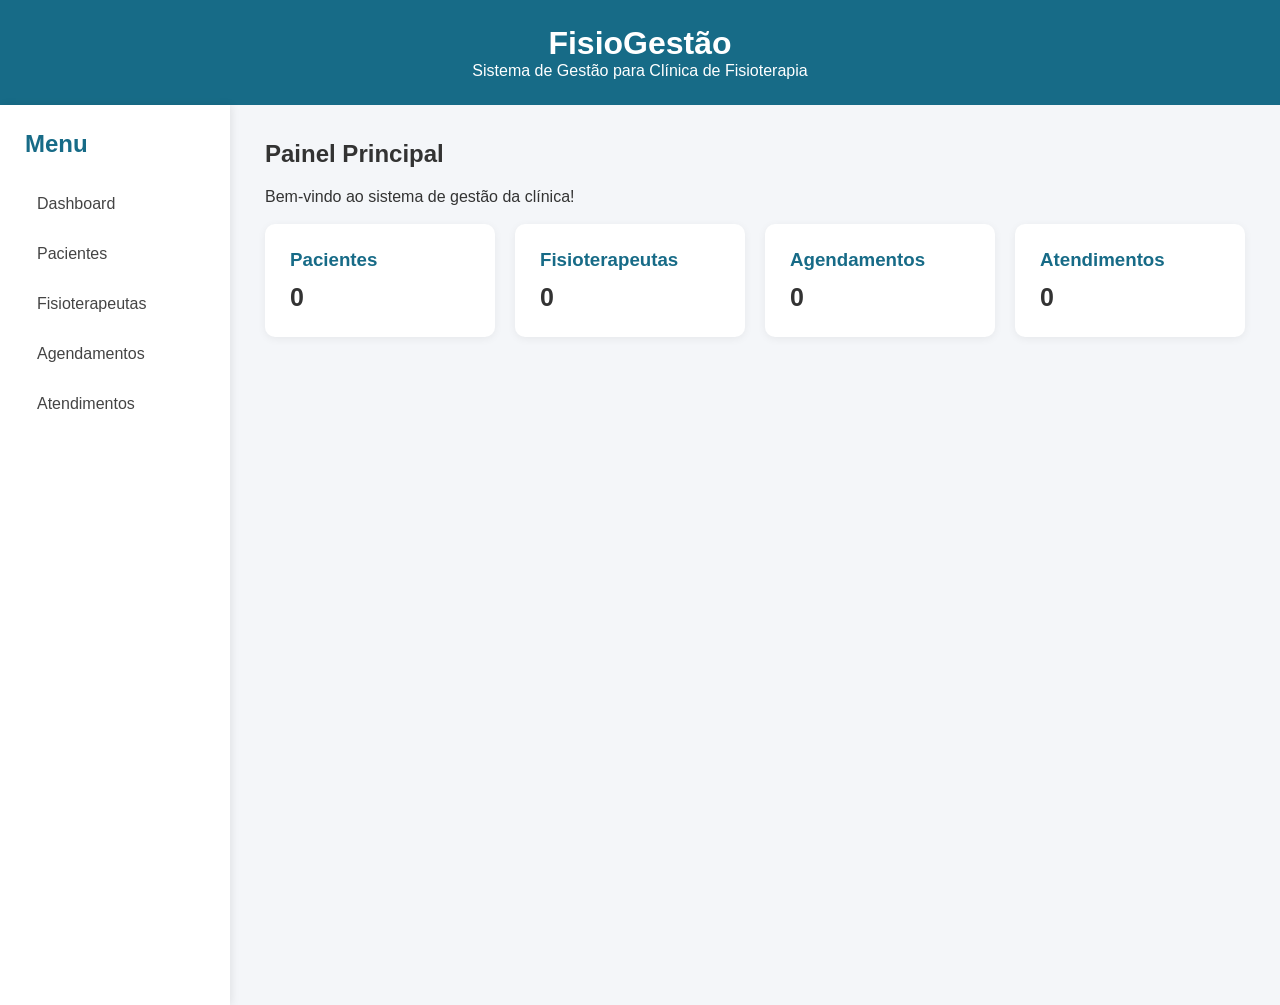
<file: index.html>
<!DOCTYPE html>
<html lang="pt-br">
<head>
    <meta charset="UTF-8">
    <meta name="viewport" content="width=device-width, initial-scale=1.0">
    <title>Clínica de Fisioterapia</title>
    <link rel="stylesheet" href="style.css">
</head>

<body>

    <header>
        <h1>FisioGestão</h1>
        <p>Sistema de Gestão para Clínica de Fisioterapia</p>
    </header>

    <div class="container">

        <aside class="sidebar">
            <h2>Menu</h2>
            <a href="index.html">Dashboard</a>
            <a href="pacientes.html">Pacientes</a>
            <a href="fisioterapeutas.html">Fisioterapeutas</a>
            <a href="agendamentos.html">Agendamentos</a>
            <a href="atendimentos.html">Atendimentos</a>
        </aside>

        <main>
            <h2>Painel Principal</h2>
            <p>Bem-vindo ao sistema de gestão da clínica!</p>

            <br>

            <div class="cards">

                <div class="card">
                    <h3>Pacientes</h3>
                    <p id="totalPacientes">0</p>
                </div>

                <div class="card">
                    <h3>Fisioterapeutas</h3>
                    <p id="totalFisioterapeutas">0</p>
                </div>

                <div class="card">
                    <h3>Agendamentos</h3>
                    <p id="totalAgendamentos">0</p>
                </div>

                <div class="card">
                    <h3>Atendimentos</h3>
                    <p id="totalAtendimentos">0</p>
                </div>

            </div>
        </main>

    </div>

    <script>
        function atualizarDashboard() {
            const pacientes = JSON.parse(localStorage.getItem("pacientes")) || [];
            const fisioterapeutas = JSON.parse(localStorage.getItem("fisioterapeutas")) || [];
            const agendamentos = JSON.parse(localStorage.getItem("agendamentos")) || [];
            const atendimentos = JSON.parse(localStorage.getItem("atendimentos")) || [];

            document.getElementById("totalPacientes").textContent = pacientes.length;
            document.getElementById("totalFisioterapeutas").textContent = fisioterapeutas.length;
            document.getElementById("totalAgendamentos").textContent = agendamentos.length;
            document.getElementById("totalAtendimentos").textContent = atendimentos.length;
        }

        atualizarDashboard();
    </script>

</body>
</html>
</file>
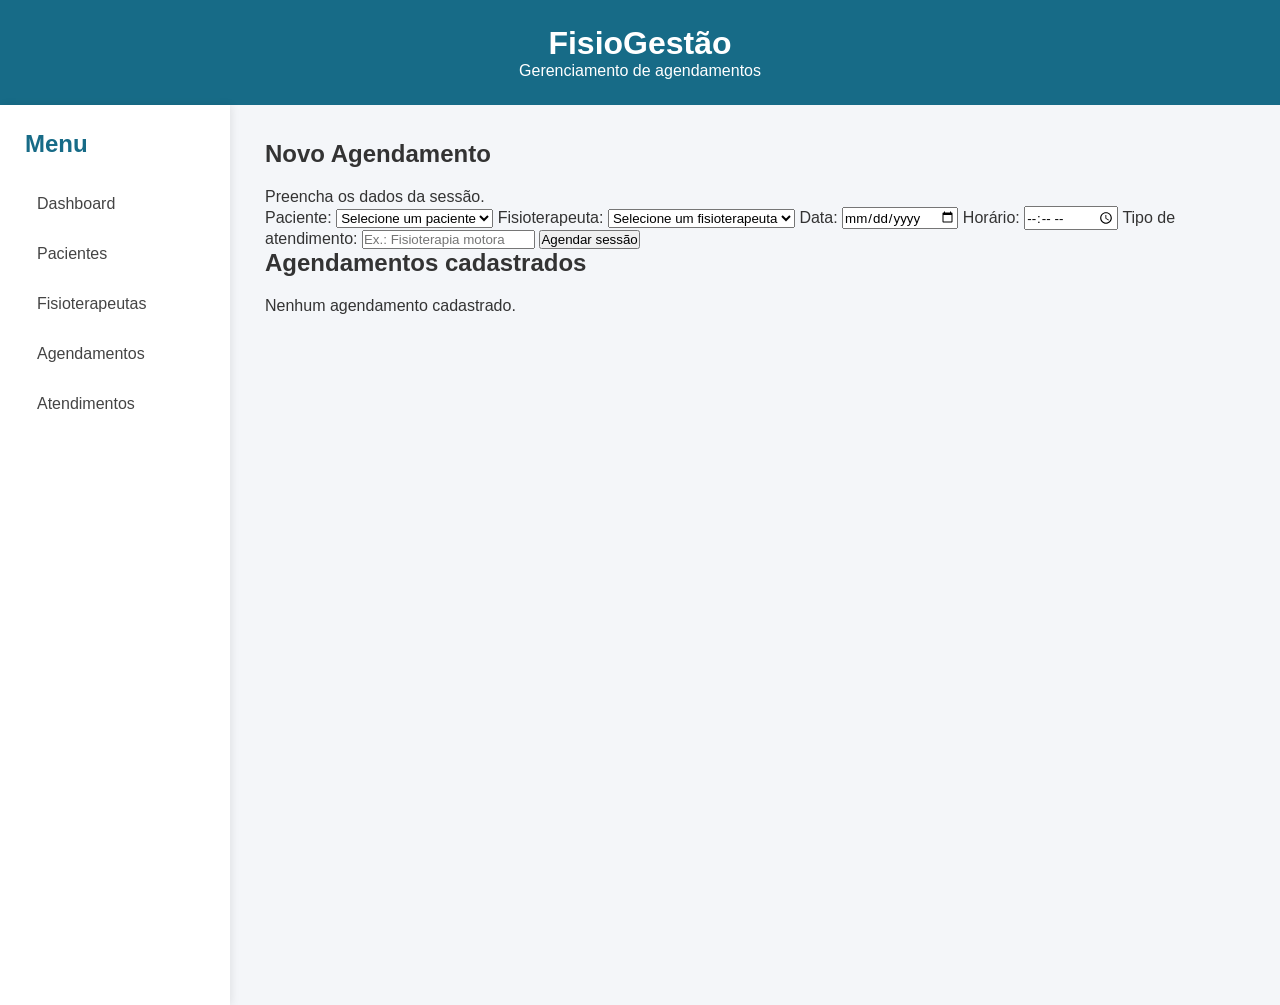
<file: agendamentos.html>
<!DOCTYPE html>
<html lang="pt-br">
<head>
    <meta charset="UTF-8">
    <meta name="viewport" content="width=device-width, initial-scale=1.0">
    <title>Agendamentos - FisioGestão</title>
    <link rel="stylesheet" href="style.css">
</head>
<body>

<header>
    <h1>FisioGestão</h1>
    <p>Gerenciamento de agendamentos</p>
</header>

<div class="container">

    <aside class="sidebar">
        <h2>Menu</h2>
        <a href="index.html">Dashboard</a>
        <a href="pacientes.html">Pacientes</a>
        <a href="fisioterapeutas.html">Fisioterapeutas</a>
        <a href="agendamentos.html">Agendamentos</a>
        <a href="atendimentos.html">Atendimentos</a>
    </aside>

    <main>
        <h2 id="tituloFormulario">Novo Agendamento</h2>
        <p>Preencha os dados da sessão.</p>

        <form id="formAgendamento">

            <label>Paciente:</label>
            <select id="paciente" required>
                <option value="">Selecione um paciente</option>
            </select>

            <label>Fisioterapeuta:</label>
            <select id="fisioterapeuta" required>
                <option value="">Selecione um fisioterapeuta</option>
            </select>

            <label>Data:</label>
            <input type="date" id="data" required>

            <label>Horário:</label>
            <input type="time" id="horario" required>

            <label>Tipo de atendimento:</label>
            <input type="text" id="tipo"
                placeholder="Ex.: Fisioterapia motora" required>

            <button type="submit" id="botaoSalvar">
                Agendar sessão
            </button>

            <button type="button" id="botaoCancelar"
                style="display:none;" onclick="cancelarEdicao()">
                Cancelar edição
            </button>

        </form>

        <h2>Agendamentos cadastrados</h2>
        <div id="listaAgendamentos"></div>
    </main>
</div>

<script>
const formulario = document.getElementById("formAgendamento");
const lista = document.getElementById("listaAgendamentos");
const campoPaciente = document.getElementById("paciente");
const campoFisioterapeuta = document.getElementById("fisioterapeuta");

let agendamentos = [];
let indiceEdicao = null;

function carregarOpcoes() {
    const pacientes = JSON.parse(
        localStorage.getItem("pacientes") || "[]"
    );

    const fisioterapeutas = JSON.parse(
        localStorage.getItem("fisioterapeutas") || "[]"
    );

    pacientes.forEach((paciente, indice) => {
        const opcao = document.createElement("option");
        opcao.value = indice;
        opcao.textContent = paciente.nome;
        campoPaciente.appendChild(opcao);
    });

    fisioterapeutas.forEach((profissional, indice) => {
        const opcao = document.createElement("option");
        opcao.value = indice;
        opcao.textContent = profissional.nome;
        campoFisioterapeuta.appendChild(opcao);
    });
}

function carregarAgendamentos() {
    agendamentos = JSON.parse(
        localStorage.getItem("agendamentos") || "[]"
    );

    lista.innerHTML = "";

    if (agendamentos.length === 0) {
        lista.textContent = "Nenhum agendamento cadastrado.";
        return;
    }

    agendamentos.forEach((agendamento, indice) => {
        const item = document.createElement("div");
        const titulo = document.createElement("h3");
        const profissional = document.createElement("p");
        const data = document.createElement("p");
        const horario = document.createElement("p");
        const tipo = document.createElement("p");

        const botaoEditar = document.createElement("button");
        const botaoExcluir = document.createElement("button");

        titulo.textContent = agendamento.paciente;
        profissional.textContent =
            "Fisioterapeuta: " + agendamento.fisioterapeuta;
        data.textContent = "Data: " + agendamento.data;
        horario.textContent = "Horário: " + agendamento.horario;
        tipo.textContent = "Atendimento: " + agendamento.tipo;

        botaoEditar.textContent = "Editar";
        botaoExcluir.textContent = "Excluir";

        botaoEditar.addEventListener("click", () => {
            editarAgendamento(indice);
        });

        botaoExcluir.addEventListener("click", () => {
            if (confirm("Deseja realmente excluir este agendamento?")) {
                agendamentos.splice(indice, 1);

                localStorage.setItem(
                    "agendamentos",
                    JSON.stringify(agendamentos)
                );

                carregarAgendamentos();

                if (indiceEdicao === indice) {
                    cancelarEdicao();
                }
            }
        });

        item.append(
            titulo,
            profissional,
            data,
            horario,
            tipo,
            botaoEditar,
            botaoExcluir
        );

        lista.appendChild(item);
    });
}

function editarAgendamento(indice) {
    const agendamento = agendamentos[indice];

    campoPaciente.value = encontrarIndice(
        "pacientes", agendamento.paciente
    );

    campoFisioterapeuta.value = encontrarIndice(
        "fisioterapeutas", agendamento.fisioterapeuta
    );

    document.getElementById("data").value = agendamento.data;
    document.getElementById("horario").value = agendamento.horario;
    document.getElementById("tipo").value = agendamento.tipo;

    indiceEdicao = indice;

    document.getElementById("tituloFormulario").textContent =
        "Editar Agendamento";

    document.getElementById("botaoSalvar").textContent =
        "Salvar alterações";

    document.getElementById("botaoCancelar").style.display =
        "inline-block";

    window.scrollTo(0, 0);
}

function encontrarIndice(chave, nome) {
    const registros = JSON.parse(
        localStorage.getItem(chave) || "[]"
    );

    return registros.findIndex(registro => registro.nome === nome);
}

function cancelarEdicao() {
    indiceEdicao = null;
    formulario.reset();

    document.getElementById("tituloFormulario").textContent =
        "Novo Agendamento";

    document.getElementById("botaoSalvar").textContent =
        "Agendar sessão";

    document.getElementById("botaoCancelar").style.display =
        "none";
}

formulario.addEventListener("submit", function(event) {
    event.preventDefault();

    const pacientes = JSON.parse(
        localStorage.getItem("pacientes") || "[]"
    );

    const fisioterapeutas = JSON.parse(
        localStorage.getItem("fisioterapeutas") || "[]"
    );

    const indicePaciente = Number(campoPaciente.value);
    const indiceFisioterapeuta = Number(campoFisioterapeuta.value);

    if (
        !pacientes[indicePaciente] ||
        !fisioterapeutas[indiceFisioterapeuta]
    ) {
        alert("Selecione um paciente e um fisioterapeuta válidos.");
        return;
    }

    const agendamento = {
        paciente: pacientes[indicePaciente].nome,
        fisioterapeuta: fisioterapeutas[indiceFisioterapeuta].nome,
        data: document.getElementById("data").value,
        horario: document.getElementById("horario").value,
        tipo: document.getElementById("tipo").value
    };

    if (indiceEdicao === null) {
        agendamentos.push(agendamento);
        alert("Agendamento realizado com sucesso!");
    } else {
        agendamentos[indiceEdicao] = agendamento;
        alert("Agendamento atualizado com sucesso!");
    }

    localStorage.setItem(
        "agendamentos",
        JSON.stringify(agendamentos)
    );

    cancelarEdicao();
    carregarAgendamentos();
});

carregarOpcoes();
carregarAgendamentos();
</script>

</body>
</html>
</file>
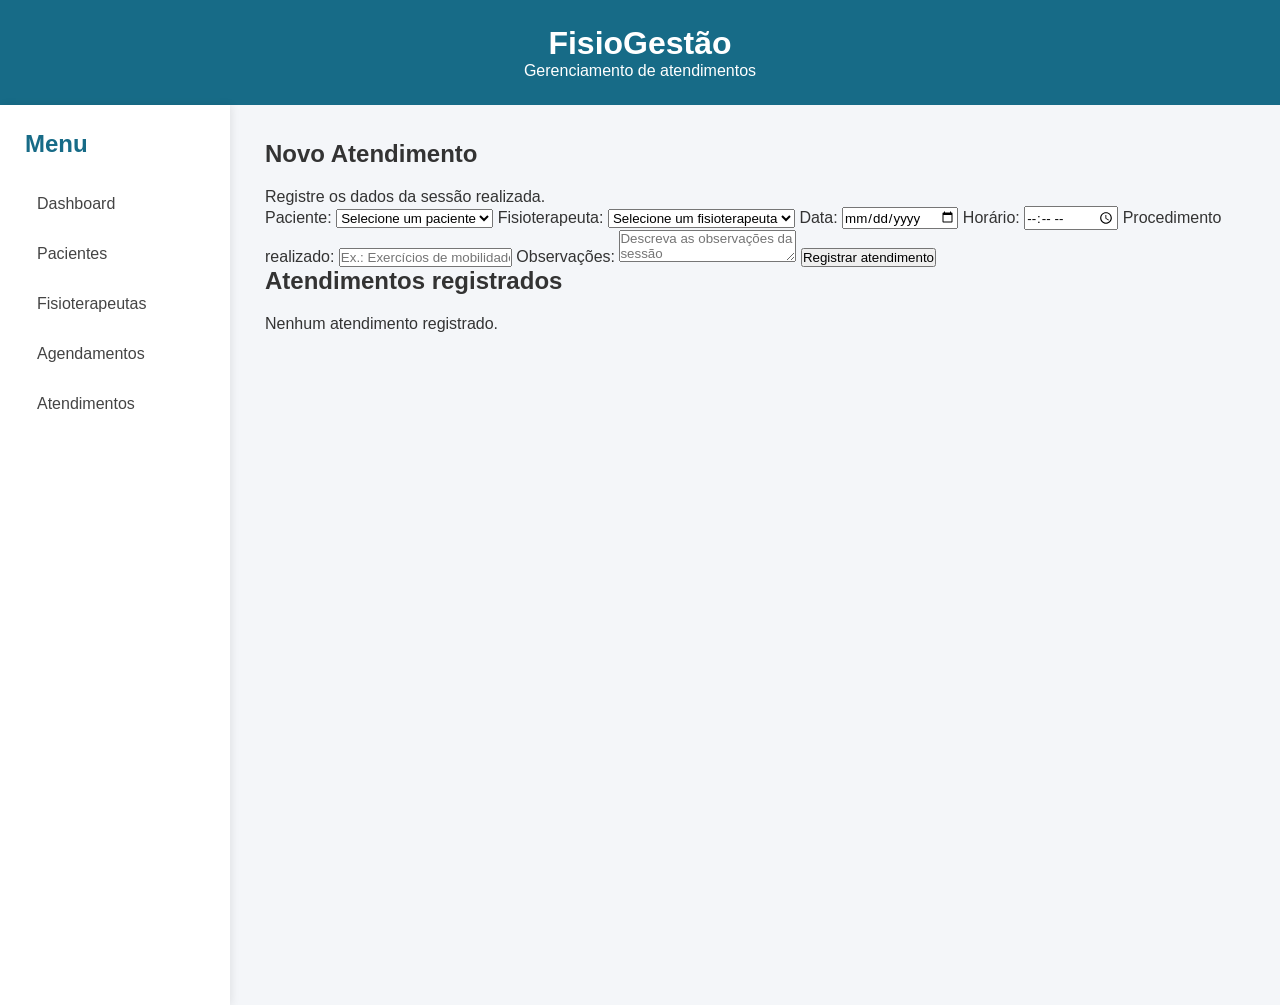
<file: atendimentos.html>
<!DOCTYPE html>
<html lang="pt-br">
<head>
    <meta charset="UTF-8">
    <meta name="viewport" content="width=device-width, initial-scale=1.0">
    <title>Atendimentos - FisioGestão</title>
    <link rel="stylesheet" href="style.css">
</head>
<body>

<header>
    <h1>FisioGestão</h1>
    <p>Gerenciamento de atendimentos</p>
</header>

<div class="container">

    <aside class="sidebar">
        <h2>Menu</h2>
        <a href="index.html">Dashboard</a>
        <a href="pacientes.html">Pacientes</a>
        <a href="fisioterapeutas.html">Fisioterapeutas</a>
        <a href="agendamentos.html">Agendamentos</a>
        <a href="atendimentos.html">Atendimentos</a>
    </aside>

    <main>
        <h2 id="tituloFormulario">Novo Atendimento</h2>
        <p>Registre os dados da sessão realizada.</p>

        <form id="formAtendimento">

            <label>Paciente:</label>
            <select id="paciente" required>
                <option value="">Selecione um paciente</option>
            </select>

            <label>Fisioterapeuta:</label>
            <select id="fisioterapeuta" required>
                <option value="">Selecione um fisioterapeuta</option>
            </select>

            <label>Data:</label>
            <input type="date" id="data" required>

            <label>Horário:</label>
            <input type="time" id="horario" required>

            <label>Procedimento realizado:</label>
            <input type="text" id="procedimento"
                placeholder="Ex.: Exercícios de mobilidade" required>

            <label>Observações:</label>
            <textarea id="observacoes"
                placeholder="Descreva as observações da sessão"></textarea>

            <button type="submit" id="botaoSalvar">
                Registrar atendimento
            </button>

            <button type="button" id="botaoCancelar"
                style="display:none;" onclick="cancelarEdicao()">
                Cancelar edição
            </button>

        </form>

        <h2>Atendimentos registrados</h2>
        <div id="listaAtendimentos"></div>
    </main>
</div>

<script>
const formulario = document.getElementById("formAtendimento");
const lista = document.getElementById("listaAtendimentos");
const campoPaciente = document.getElementById("paciente");
const campoFisioterapeuta = document.getElementById("fisioterapeuta");

let atendimentos = [];
let indiceEdicao = null;

function carregarOpcoes() {
    const pacientes = JSON.parse(
        localStorage.getItem("pacientes") || "[]"
    );

    const fisioterapeutas = JSON.parse(
        localStorage.getItem("fisioterapeutas") || "[]"
    );

    pacientes.forEach((paciente, indice) => {
        const opcao = document.createElement("option");
        opcao.value = indice;
        opcao.textContent = paciente.nome;
        campoPaciente.appendChild(opcao);
    });

    fisioterapeutas.forEach((profissional, indice) => {
        const opcao = document.createElement("option");
        opcao.value = indice;
        opcao.textContent = profissional.nome;
        campoFisioterapeuta.appendChild(opcao);
    });
}

function carregarAtendimentos() {
    atendimentos = JSON.parse(
        localStorage.getItem("atendimentos") || "[]"
    );

    lista.innerHTML = "";

    if (atendimentos.length === 0) {
        lista.textContent = "Nenhum atendimento registrado.";
        return;
    }

    atendimentos.forEach((atendimento, indice) => {
        const item = document.createElement("div");

        const titulo = document.createElement("h3");
        titulo.textContent = atendimento.paciente;

        const profissional = document.createElement("p");
        profissional.textContent =
            "Fisioterapeuta: " + atendimento.fisioterapeuta;

        const data = document.createElement("p");
        data.textContent = "Data: " + atendimento.data;

        const horario = document.createElement("p");
        horario.textContent = "Horário: " + atendimento.horario;

        const procedimento = document.createElement("p");
        procedimento.textContent =
            "Procedimento: " + atendimento.procedimento;

        const observacoes = document.createElement("p");
        observacoes.textContent =
            "Observações: " + atendimento.observacoes;

        const botaoEditar = document.createElement("button");
        botaoEditar.textContent = "Editar";

        botaoEditar.addEventListener("click", () => {
            editarAtendimento(indice);
        });

        const botaoExcluir = document.createElement("button");
        botaoExcluir.textContent = "Excluir";

        botaoExcluir.addEventListener("click", () => {
            if (confirm("Deseja excluir este atendimento?")) {
                atendimentos.splice(indice, 1);

                localStorage.setItem(
                    "atendimentos",
                    JSON.stringify(atendimentos)
                );

                carregarAtendimentos();

                if (indiceEdicao === indice) {
                    cancelarEdicao();
                }
            }
        });

        item.append(
            titulo,
            profissional,
            data,
            horario,
            procedimento,
            observacoes,
            botaoEditar,
            botaoExcluir
        );

        lista.appendChild(item);
    });
}

function encontrarIndice(chave, nome) {
    const registros = JSON.parse(
        localStorage.getItem(chave) || "[]"
    );

    return registros.findIndex(
        registro => registro.nome === nome
    );
}

function editarAtendimento(indice) {
    const atendimento = atendimentos[indice];

    campoPaciente.value = encontrarIndice(
        "pacientes", atendimento.paciente
    );

    campoFisioterapeuta.value = encontrarIndice(
        "fisioterapeutas", atendimento.fisioterapeuta
    );

    document.getElementById("data").value = atendimento.data;
    document.getElementById("horario").value = atendimento.horario;
    document.getElementById("procedimento").value =
        atendimento.procedimento;
    document.getElementById("observacoes").value =
        atendimento.observacoes;

    indiceEdicao = indice;

    document.getElementById("tituloFormulario").textContent =
        "Editar Atendimento";

    document.getElementById("botaoSalvar").textContent =
        "Salvar alterações";

    document.getElementById("botaoCancelar").style.display =
        "inline-block";

    window.scrollTo(0, 0);
}

function cancelarEdicao() {
    indiceEdicao = null;
    formulario.reset();

    document.getElementById("tituloFormulario").textContent =
        "Novo Atendimento";

    document.getElementById("botaoSalvar").textContent =
        "Registrar atendimento";

    document.getElementById("botaoCancelar").style.display =
        "none";
}

formulario.addEventListener("submit", function(event) {
    event.preventDefault();

    const pacientes = JSON.parse(
        localStorage.getItem("pacientes") || "[]"
    );

    const fisioterapeutas = JSON.parse(
        localStorage.getItem("fisioterapeutas") || "[]"
    );

    const indicePaciente = Number(campoPaciente.value);
    const indiceFisioterapeuta = Number(campoFisioterapeuta.value);

    if (
        !pacientes[indicePaciente] ||
        !fisioterapeutas[indiceFisioterapeuta]
    ) {
        alert("Selecione um paciente e um fisioterapeuta válidos.");
        return;
    }

    const atendimento = {
        paciente: pacientes[indicePaciente].nome,
        fisioterapeuta: fisioterapeutas[indiceFisioterapeuta].nome,
        data: document.getElementById("data").value,
        horario: document.getElementById("horario").value,
        procedimento: document.getElementById("procedimento").value,
        observacoes: document.getElementById("observacoes").value
    };

    if (indiceEdicao === null) {
        atendimentos.push(atendimento);
        alert("Atendimento registrado com sucesso!");
    } else {
        atendimentos[indiceEdicao] = atendimento;
        alert("Atendimento atualizado com sucesso!");
    }

    localStorage.setItem(
        "atendimentos",
        JSON.stringify(atendimentos)
    );

    cancelarEdicao();
    carregarAtendimentos();
});

carregarOpcoes();
carregarAtendimentos();
</script>

</body>
</html>
</file>
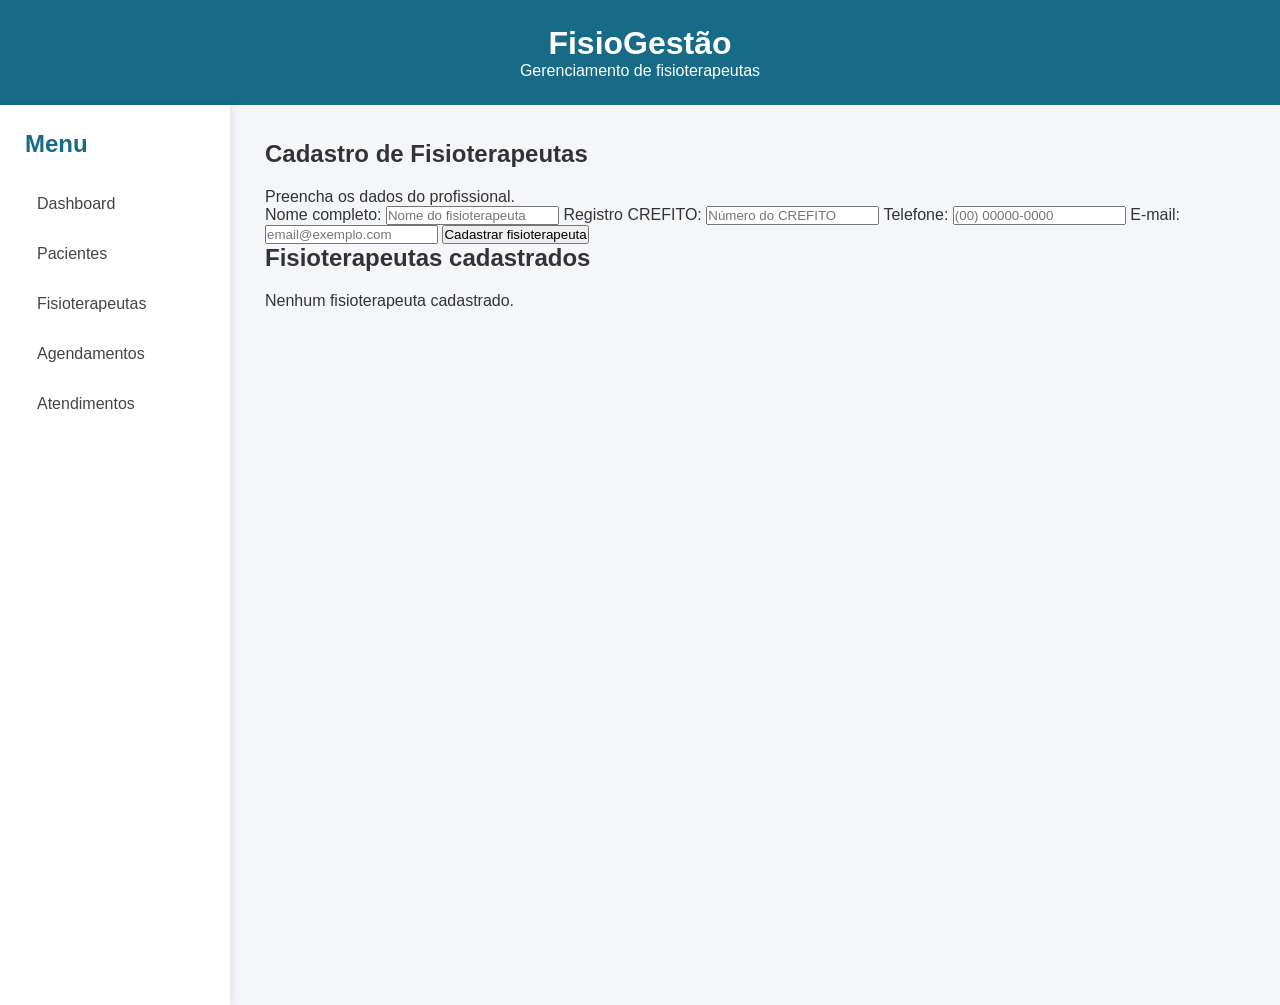
<file: fisioterapeutas.html>
<!DOCTYPE html>
<html lang="pt-br">
<head>
    <meta charset="UTF-8">
    <meta name="viewport" content="width=device-width, initial-scale=1.0">
    <title>Cadastro de Fisioterapeutas - FisioGestão</title>
    <link rel="stylesheet" href="style.css">
</head>
<body>

<header>
    <h1>FisioGestão</h1>
    <p>Gerenciamento de fisioterapeutas</p>
</header>

<div class="container">

    <aside class="sidebar">
        <h2>Menu</h2>
        <a href="index.html">Dashboard</a>
        <a href="pacientes.html">Pacientes</a>
        <a href="fisioterapeutas.html">Fisioterapeutas</a>
        <a href="agendamentos.html">Agendamentos</a>
        <a href="atendimentos.html">Atendimentos</a>
    </aside>

    <main>
        <h2>Cadastro de Fisioterapeutas</h2>
        <p>Preencha os dados do profissional.</p>

        <form id="formFisioterapeuta">

            <label>Nome completo:</label>
            <input type="text" id="nome" placeholder="Nome do fisioterapeuta" required>

            <label>Registro CREFITO:</label>
            <input type="text" id="crefito" placeholder="Número do CREFITO" required>

            <label>Telefone:</label>
            <input type="tel" id="telefone" placeholder="(00) 00000-0000" required>

            <label>E-mail:</label>
            <input type="email" id="email" placeholder="email@exemplo.com" required>

            <button type="submit" id="botaoSalvar">
                Cadastrar fisioterapeuta
            </button>

            <button type="button" id="botaoCancelar" hidden>
                Cancelar edição
            </button>

        </form>

        <h2>Fisioterapeutas cadastrados</h2>
        <div id="listaFisioterapeutas"></div>
    </main>
</div>

<script>
const formulario = document.getElementById("formFisioterapeuta");
const lista = document.getElementById("listaFisioterapeutas");
const botaoSalvar = document.getElementById("botaoSalvar");
const botaoCancelar = document.getElementById("botaoCancelar");

let fisioterapeutas = [];
let indiceEdicao = null;

function carregarFisioterapeutas() {
    fisioterapeutas = JSON.parse(
        localStorage.getItem("fisioterapeutas") || "[]"
    );

    lista.innerHTML = "";

    if (fisioterapeutas.length === 0) {
        lista.textContent = "Nenhum fisioterapeuta cadastrado.";
        return;
    }

    fisioterapeutas.forEach((profissional, indice) => {
        const item = document.createElement("div");
        const nome = document.createElement("h3");
        const crefito = document.createElement("p");
        const telefone = document.createElement("p");
        const email = document.createElement("p");
        const botaoEditar = document.createElement("button");
        const botaoExcluir = document.createElement("button");

        nome.textContent = profissional.nome;
        crefito.textContent = "CREFITO: " + profissional.crefito;
        telefone.textContent = "Telefone: " + profissional.telefone;
        email.textContent = "E-mail: " + profissional.email;

        botaoEditar.textContent = "Editar";
        botaoExcluir.textContent = "Excluir";

        botaoEditar.addEventListener("click", () => {
            editarFisioterapeuta(indice);
        });

        botaoExcluir.addEventListener("click", () => {
            fisioterapeutas.splice(indice, 1);

            localStorage.setItem(
                "fisioterapeutas",
                JSON.stringify(fisioterapeutas)
            );

            if (indiceEdicao === indice) {
                cancelarEdicao();
            }

            carregarFisioterapeutas();
        });

        item.append(
            nome,
            crefito,
            telefone,
            email,
            botaoEditar,
            botaoExcluir
        );

        lista.appendChild(item);
    });
}

function editarFisioterapeuta(indice) {
    const profissional = fisioterapeutas[indice];

    document.getElementById("nome").value = profissional.nome;
    document.getElementById("crefito").value = profissional.crefito;
    document.getElementById("telefone").value = profissional.telefone;
    document.getElementById("email").value = profissional.email;

    indiceEdicao = indice;

    botaoSalvar.textContent = "Salvar alterações";
    botaoCancelar.hidden = false;

    formulario.scrollIntoView({ behavior: "smooth" });
}

function cancelarEdicao() {
    indiceEdicao = null;
    formulario.reset();

    botaoSalvar.textContent = "Cadastrar fisioterapeuta";
    botaoCancelar.hidden = true;
}

formulario.addEventListener("submit", function(event) {
    event.preventDefault();

    const profissional = {
        nome: document.getElementById("nome").value,
        crefito: document.getElementById("crefito").value,
        telefone: document.getElementById("telefone").value,
        email: document.getElementById("email").value
    };

    if (indiceEdicao === null) {
        fisioterapeutas.push(profissional);
        alert("Fisioterapeuta cadastrado com sucesso!");
    } else {
        fisioterapeutas[indiceEdicao] = profissional;
        alert("Fisioterapeuta atualizado com sucesso!");
    }

    localStorage.setItem(
        "fisioterapeutas",
        JSON.stringify(fisioterapeutas)
    );

    cancelarEdicao();
    carregarFisioterapeutas();
});

botaoCancelar.addEventListener("click", cancelarEdicao);

carregarFisioterapeutas();
</script>

</body>
</html>
</file>
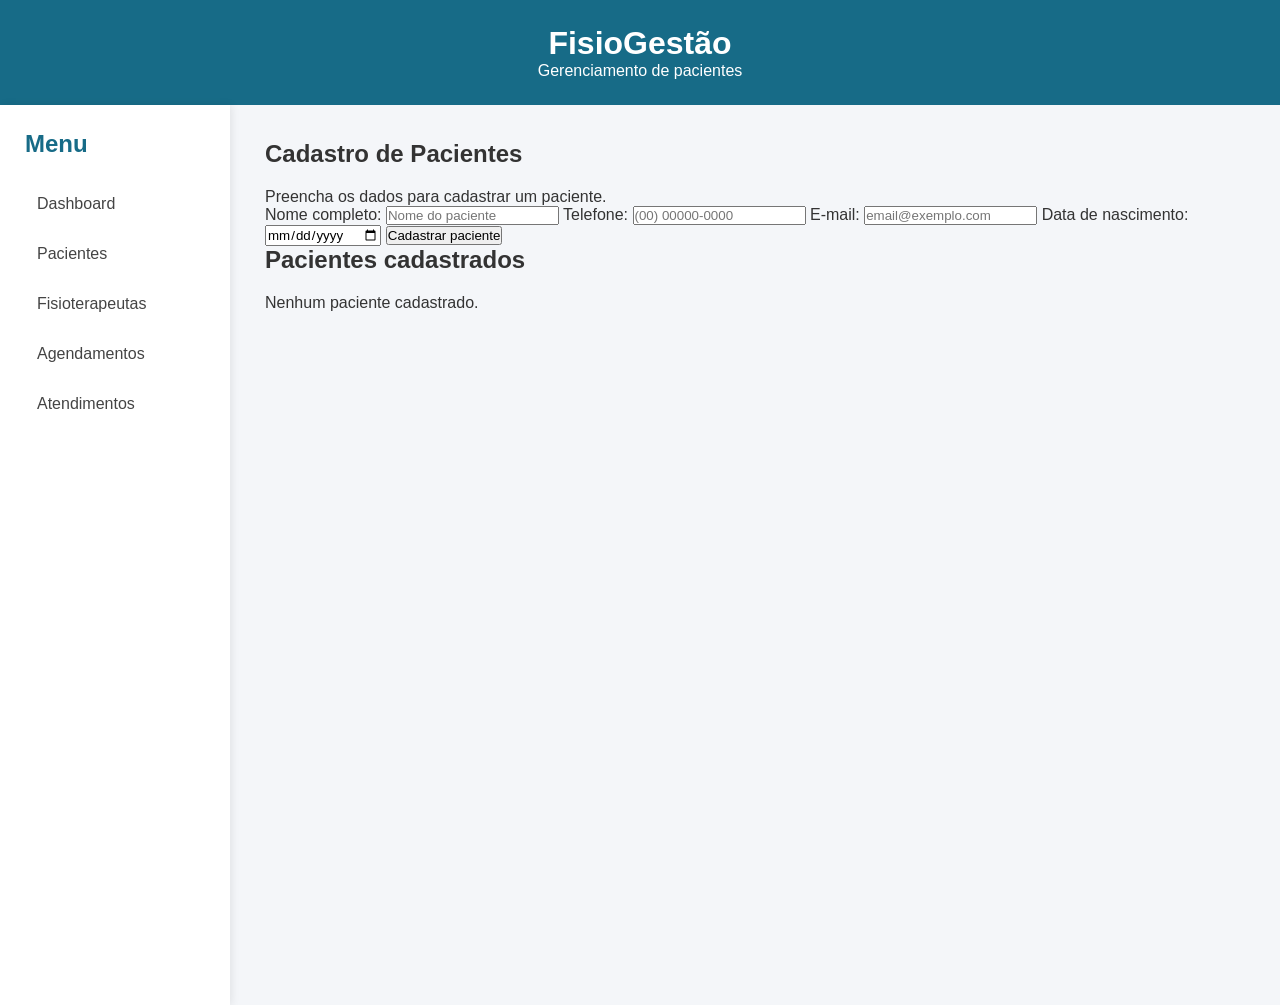
<file: pacientes.html>
<!DOCTYPE html>
<html lang="pt-br">
<head>
    <meta charset="UTF-8">
    <meta name="viewport" content="width=device-width, initial-scale=1.0">
    <title>Cadastro de Pacientes - FisioGestão</title>
    <link rel="stylesheet" href="style.css">
</head>
<body>

<header>
    <h1>FisioGestão</h1>
    <p>Gerenciamento de pacientes</p>
</header>

<div class="container">

    <aside class="sidebar">
        <h2>Menu</h2>
        <a href="index.html">Dashboard</a>
        <a href="pacientes.html">Pacientes</a>
        <a href="#">Fisioterapeutas</a>
        <a href="#">Agendamentos</a>
        <a href="#">Atendimentos</a>
    </aside>

    <main>
        <h2>Cadastro de Pacientes</h2>
        <p>Preencha os dados para cadastrar um paciente.</p>

        <form id="formPaciente">

            <label>Nome completo:</label>
            <input type="text" id="nome"
                placeholder="Nome do paciente" required>

            <label>Telefone:</label>
            <input type="tel" id="telefone"
                placeholder="(00) 00000-0000" required>

            <label>E-mail:</label>
            <input type="email" id="email"
                placeholder="email@exemplo.com">

            <label>Data de nascimento:</label>
            <input type="date" id="nascimento" required>

            <button type="submit" id="botaoSalvar">
                Cadastrar paciente
            </button>

            <button type="button" id="botaoCancelar" hidden>
                Cancelar edição
            </button>

        </form>

        <h2>Pacientes cadastrados</h2>

        <div id="listaPacientes"></div>

    </main>
</div>

<script>
const formulario = document.getElementById("formPaciente");
const lista = document.getElementById("listaPacientes");
const botaoSalvar = document.getElementById("botaoSalvar");
const botaoCancelar = document.getElementById("botaoCancelar");

let pacientes = [];
let indiceEdicao = null;

function carregarPacientes() {
    pacientes = JSON.parse(
        localStorage.getItem("pacientes") || "[]"
    );

    lista.innerHTML = "";

    if (pacientes.length === 0) {
        lista.textContent = "Nenhum paciente cadastrado.";
        return;
    }

    pacientes.forEach((paciente, indice) => {
        const item = document.createElement("div");
        const nome = document.createElement("h3");
        const telefone = document.createElement("p");
        const email = document.createElement("p");
        const botaoEditar = document.createElement("button");
        const botaoExcluir = document.createElement("button");

        nome.textContent = paciente.nome;
        telefone.textContent = "Telefone: " + paciente.telefone;
        email.textContent = "E-mail: " + paciente.email;

        botaoEditar.textContent = "Editar";
        botaoExcluir.textContent = "Excluir";

        botaoEditar.addEventListener("click", () => {
            editarPaciente(indice);
        });

        botaoExcluir.addEventListener("click", () => {
            pacientes.splice(indice, 1);

            localStorage.setItem(
                "pacientes",
                JSON.stringify(pacientes)
            );

            if (indiceEdicao === indice) {
                cancelarEdicao();
            }

            carregarPacientes();
        });

        item.append(
            nome,
            telefone,
            email,
            botaoEditar,
            botaoExcluir
        );

        lista.appendChild(item);
    });
}

function editarPaciente(indice) {
    const paciente = pacientes[indice];

    document.getElementById("nome").value = paciente.nome;
    document.getElementById("telefone").value = paciente.telefone;
    document.getElementById("email").value = paciente.email;
    document.getElementById("nascimento").value = paciente.nascimento;

    indiceEdicao = indice;

    botaoSalvar.textContent = "Salvar alterações";
    botaoCancelar.hidden = false;

    formulario.scrollIntoView({ behavior: "smooth" });
}

function cancelarEdicao() {
    indiceEdicao = null;
    formulario.reset();

    botaoSalvar.textContent = "Cadastrar paciente";
    botaoCancelar.hidden = true;
}

formulario.addEventListener("submit", function(event) {
    event.preventDefault();

    const paciente = {
        nome: document.getElementById("nome").value,
        telefone: document.getElementById("telefone").value,
        email: document.getElementById("email").value,
        nascimento: document.getElementById("nascimento").value
    };

    if (indiceEdicao === null) {
        pacientes.push(paciente);
        alert("Paciente cadastrado com sucesso!");
    } else {
        pacientes[indiceEdicao] = paciente;
        alert("Paciente atualizado com sucesso!");
    }

    localStorage.setItem(
        "pacientes",
        JSON.stringify(pacientes)
    );

    cancelarEdicao();
    carregarPacientes();
});

botaoCancelar.addEventListener("click", cancelarEdicao);

carregarPacientes();
</script>

</body>
</html>
</file>
<file: style.css>
* {
    margin: 0;
    padding: 0;
    box-sizing: border-box;
    font-family: Arial, sans-serif;
}

body {
    background-color: #f4f6f9;
    color: #333;
}

header {
    background-color: #176b87;
    color: white;
    padding: 25px;
    text-align: center;
}

.container {
    display: flex;
    min-height: 100vh;
}

.sidebar {
    width: 230px;
    background-color: #fff;
    padding: 25px;
    box-shadow: 2px 0 8px rgba(0,0,0,0.08);
}

.sidebar h2 {
    color: #176b87;
    margin-bottom: 25px;
}

.sidebar a {
    display: block;
    color: #444;
    text-decoration: none;
    padding: 12px;
    margin-bottom: 8px;
    border-radius: 6px;
}

.sidebar a:hover {
    background-color: #e6f3f7;
    color: #176b87;
}

main {
    flex: 1;
    padding: 35px;
}

main h2 {
    margin-bottom: 20px;
}

.cards {
    display: grid;
    grid-template-columns: repeat(auto-fit, minmax(180px, 1fr));
    gap: 20px;
}

.card {
    background-color: white;
    padding: 25px;
    border-radius: 10px;
    box-shadow: 0 2px 8px rgba(0,0,0,0.06);
}

.card h3 {
    color: #176b87;
    margin-bottom: 12px;
}

.card p {
    font-size: 25px;
    font-weight: bold;
}

@media (max-width: 600px) {
    .container {
        flex-direction: column;
    }

    .sidebar {
        width: 100%;
    }

    main {
        padding: 20px;
    }
}
</file>
